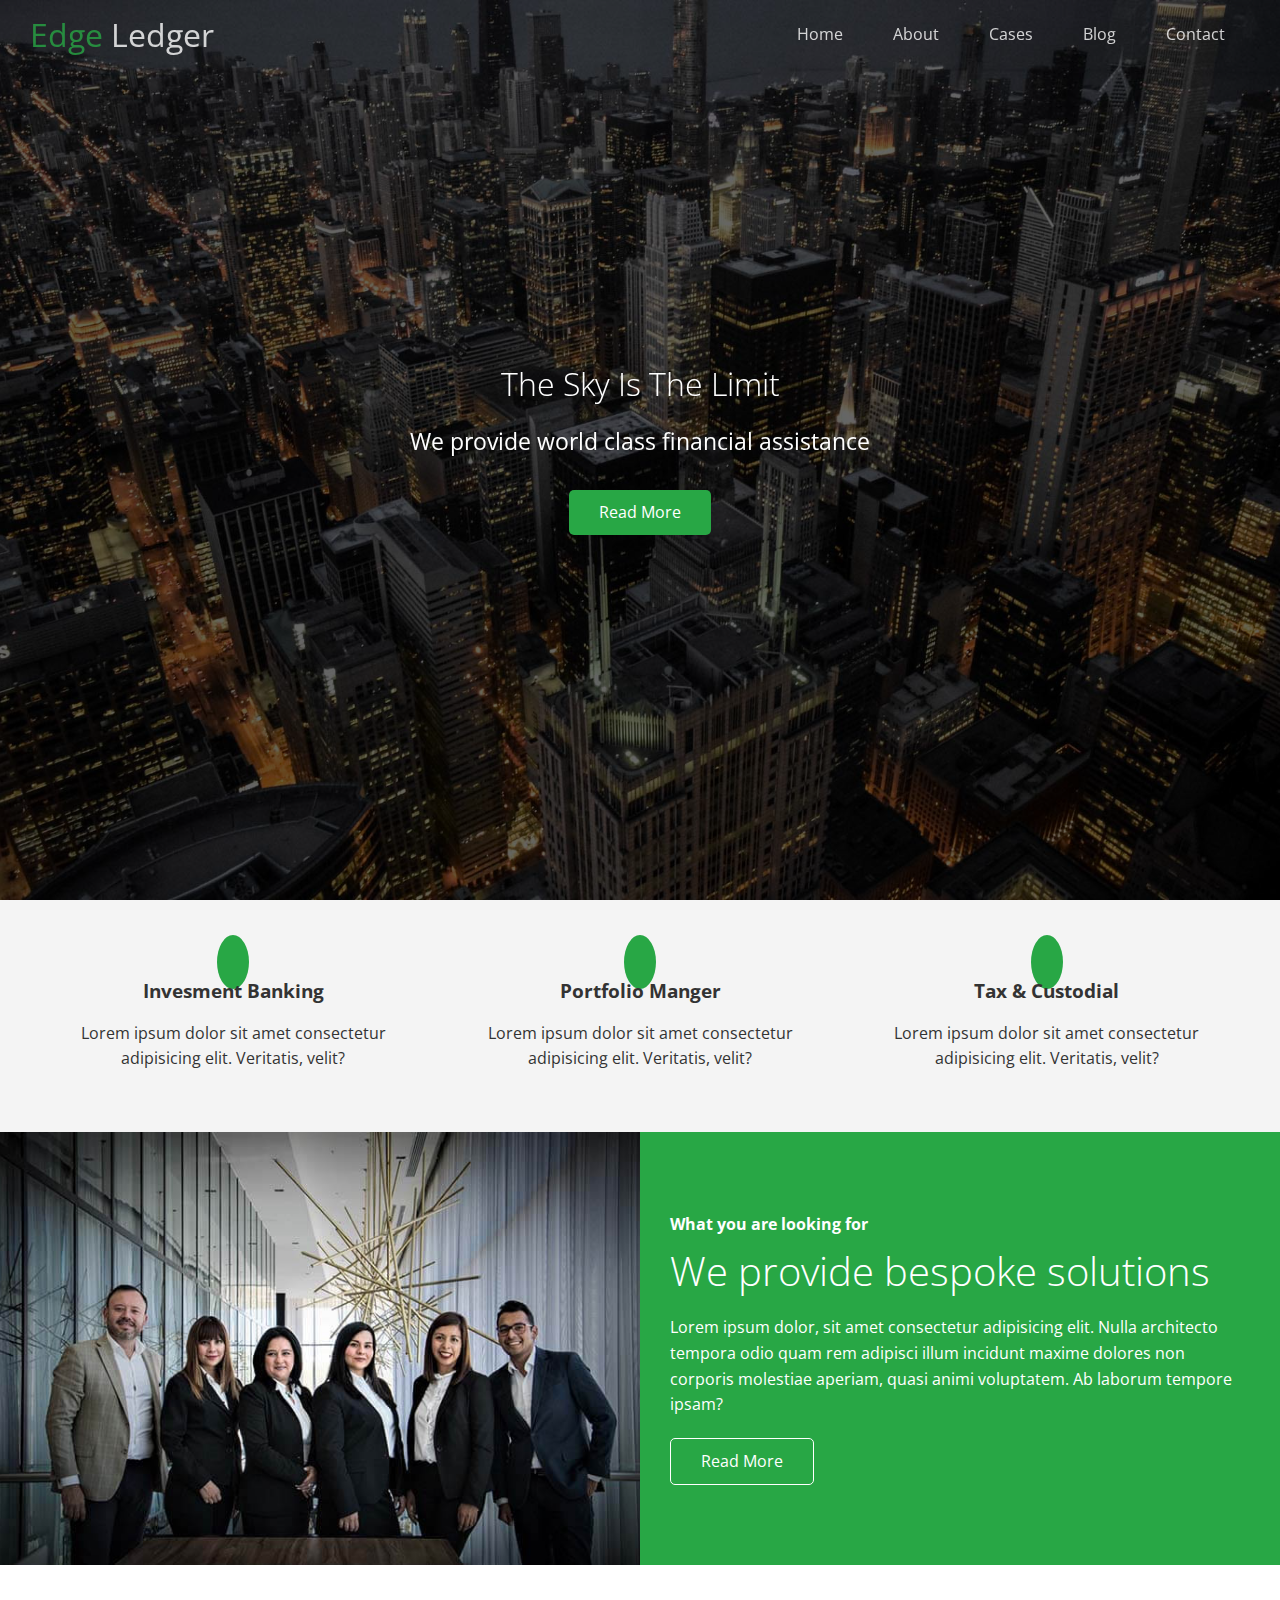
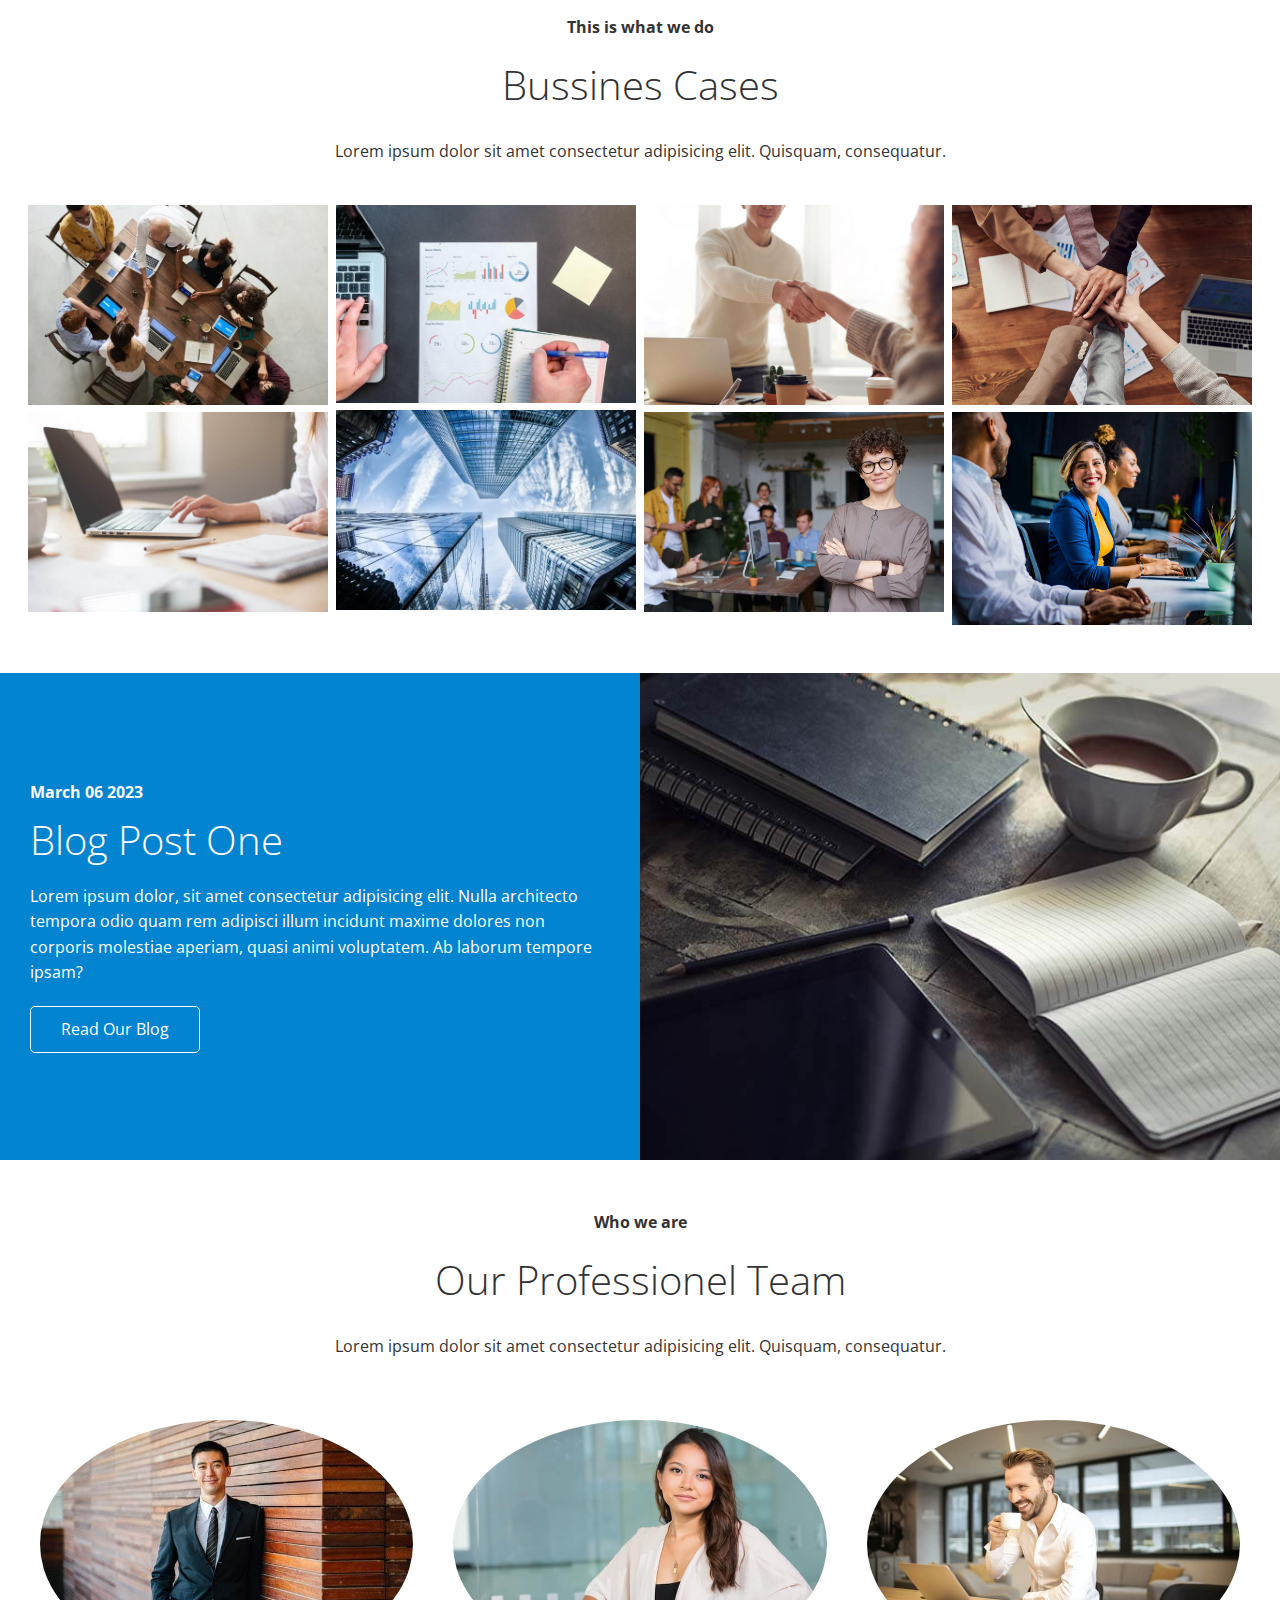
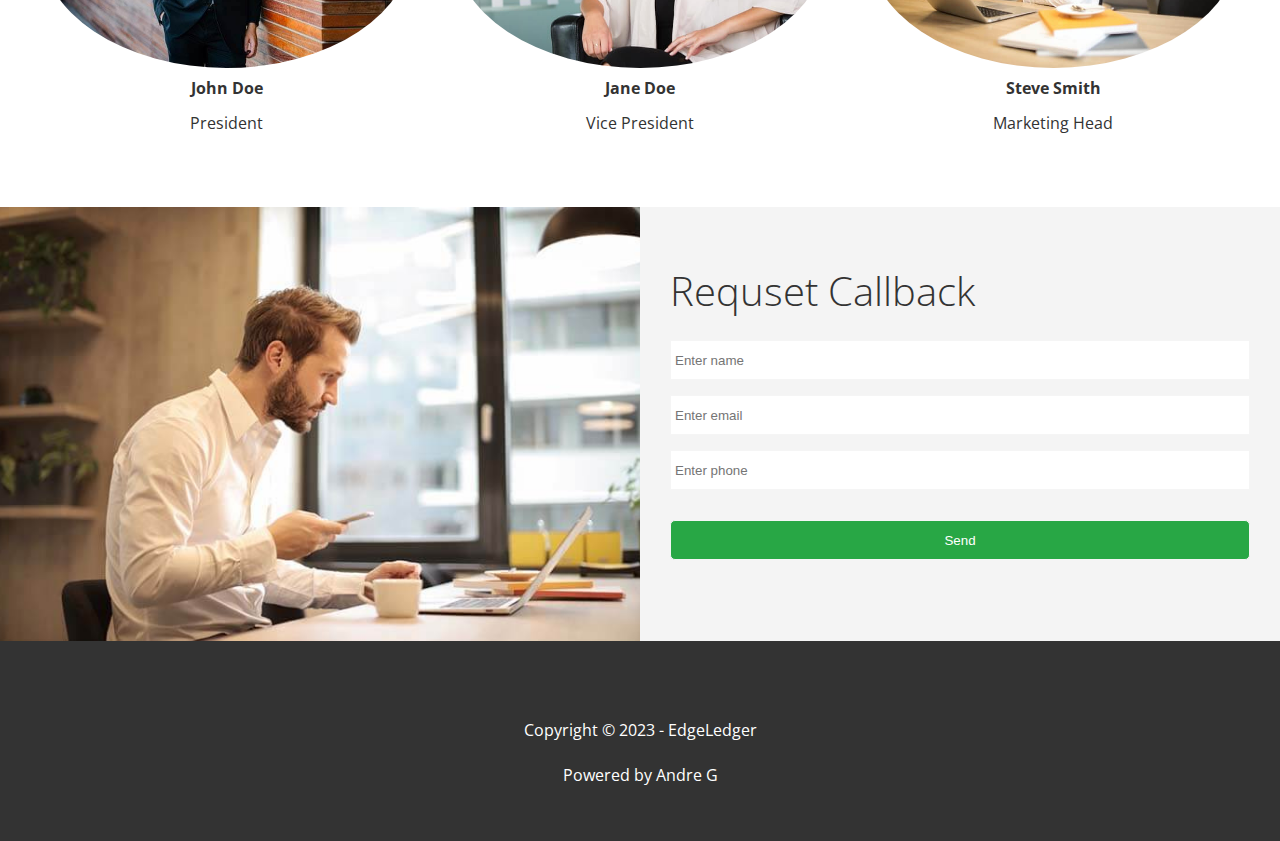
<file: index.html>
<!DOCTYPE html>
<html lang="en">
  <head>
    <meta charset="UTF-8" />
    <meta http-equiv="X-UA-Compatible" content="IE=edge" />
    <meta name="viewport" content="width=device-width, initial-scale=1.0" />
    <link rel="icon" type="image/png" sizes="16x16" href="/favicon-16x16.png" />
    <link
      rel="stylesheet"
      href="https://cdnjs.cloudflare.com/ajax/libs/font-awesome/6.3.0/css/all.min.css"
      integrity="sha512-SzlrxWUlpfuzQ+pcUCosxcglQRNAq/DZjVsC0lE40xsADsfeQoEypE+enwcOiGjk/bSuGGKHEyjSoQ1zVisanQ=="
      crossorigin="anonymous"
      referrerpolicy="no-referrer"
    />
    <link rel="stylesheet" href="css/lightbox.css" />
    <link rel="stylesheet" href="css/utilities.css" />
    <link rel="stylesheet" href="css/style.css" />
    <title>Welcome To EdgeLedger</title>
  </head>
  <body id="home">
    <header class="hero">
      <div id="navbar" class="navbar top">
        <h1 class="logo">
          <span class="text-primary"
            ><i class="fas fa-book-open"></i> Edge</span
          >
          Ledger
        </h1>
        <nav>
          <ul>
            <li>
              <a href="#home">Home</a>
            </li>
            <li>
              <a href="#about">About</a>
            </li>
            <li>
              <a href="#cases">Cases</a>
            </li>
            <li>
              <a href="#blog">Blog</a>
            </li>
            <li>
              <a href="#contact">Contact</a>
            </li>
          </ul>
        </nav>
      </div>

      <div class="content">
        <h1>The Sky Is The Limit</h1>
        <p>We provide world class financial assistance</p>
        <a href="#about" class="btn">
          <i class="fas fa-chevron-right"></i> Read More</a
        >
      </div>
    </header>

    <main>
      <!-- ?About: Icons -->
      <section id="about" class="icons bg-light">
        <div class="flex-items">
          <div>
            <i class="fas fa-university fa-2x"></i>
            <div>
              <h3>Invesment Banking</h3>
              <p>
                Lorem ipsum dolor sit amet consectetur adipisicing elit.
                Veritatis, velit?
              </p>
            </div>
          </div>
          <div>
            <i class="fas fa-book-reader fa-2x"></i>
            <div>
              <h3>Portfolio Manger</h3>
              <p>
                Lorem ipsum dolor sit amet consectetur adipisicing elit.
                Veritatis, velit?
              </p>
            </div>
          </div>
          <div>
            <i class="fas fa-pencil-alt fa-2x"></i>
            <div>
              <h3>Tax & Custodial</h3>
              <p>
                Lorem ipsum dolor sit amet consectetur adipisicing elit.
                Veritatis, velit?
              </p>
            </div>
          </div>
        </div>
      </section>

      <!-- ?About:Solutions -->
      <section class="solutions flex-columns">
        <div class="row">
          <div class="column">
            <div class="column-1">
              <img src="images/home/people.jpg" alt="" />
            </div>
          </div>
          <div class="column">
            <div class="column-2 bg-primary">
              <h4>What you are looking for</h4>
              <h2>We provide bespoke solutions</h2>
              <p>
                Lorem ipsum dolor, sit amet consectetur adipisicing elit. Nulla
                architecto tempora odio quam rem adipisci illum incidunt maxime
                dolores non corporis molestiae aperiam, quasi animi voluptatem.
                Ab laborum tempore ipsam?
              </p>
              <a href="#" class="btn btn-outline">
                <i class="fas fa-chevron"></i> Read More</a
              >
            </div>
          </div>
        </div>
      </section>

      <!-- ?Cases -->
      <section id="cases" class="cases flex-grid section-padding">
        <header class="section-header">
          <h4>This is what we do</h4>
          <h2>Bussines Cases</h2>
          <p>
            Lorem ipsum dolor sit amet consectetur adipisicing elit. Quisquam,
            consequatur.
          </p>
        </header>
        <div class="row">
          <div class="column">
            <a
              href="images/cases/cases1.jpg"
              data-lightbox="cases"
              data-title=" Lorem ipsum dolor sit amet consectetur"
              ><img src="images/cases/cases1.jpg" alt=""
            /></a>
            <a
              href="images/cases/cases2.jpg"
              data-lightbox="cases"
              data-title=" Lorem ipsum dolor sit amet consectetur"
              ><img src="images/cases/cases2.jpg" alt=""
            /></a>
          </div>
          <div class="column">
            <a
              href="images/cases/cases3.jpg"
              data-lightbox="cases"
              data-title=" Lorem ipsum dolor sit amet consectetur"
              ><img src="images/cases/cases3.jpg" alt=""
            /></a>
            <a
              href="images/cases/cases4.jpg"
              data-lightbox="cases"
              data-title=" Lorem ipsum dolor sit amet consectetur"
              ><img src="images/cases/cases4.jpg" alt=""
            /></a>
          </div>
          <div class="column">
            <a
              href="images/cases/cases5.jpg"
              data-lightbox="cases"
              data-title=" Lorem ipsum dolor sit amet consectetur"
              ><img src="images/cases/cases5.jpg" alt=""
            /></a>
            <a
              href="images/cases/cases6.jpg"
              data-lightbox="cases"
              data-title=" Lorem ipsum dolor sit amet consectetur"
              ><img src="images/cases/cases6.jpg" alt=""
            /></a>
          </div>
          <div class="column">
            <a
              href="images/cases/cases7.jpg"
              data-lightbox="cases"
              data-title=" Lorem ipsum dolor sit amet consectetur"
              ><img src="images/cases/cases7.jpg" alt=""
            /></a>
            <a
              href="images/cases/cases8.jpg"
              data-lightbox="cases"
              data-title=" Lorem ipsum dolor sit amet consectetur"
              ><img src="images/cases/cases8.jpg" alt=""
            /></a>
          </div>
        </div>
      </section>

      <!-- ?Blog -->
      <section
        id="blog"
        class="blog flex-columns flex-reverse"
        class="solutions"
      >
        <div class="row">
          <div class="column">
            <div class="column-1">
              <img src="images/home/blog.jpg" alt="" />
            </div>
          </div>
          <div class="column">
            <div class="column-2 bg-secondary">
              <h4>March 06 2023</h4>
              <h2>Blog Post One</h2>
              <p>
                Lorem ipsum dolor, sit amet consectetur adipisicing elit. Nulla
                architecto tempora odio quam rem adipisci illum incidunt maxime
                dolores non corporis molestiae aperiam, quasi animi voluptatem.
                Ab laborum tempore ipsam?
              </p>
              <a href="blog.html" class="btn btn-outline">
                <i class="fas fa-chevron"></i> Read Our Blog</a
              >
            </div>
          </div>
        </div>
      </section>

      <!-- ?Team -->
      <section id="team" class="team section-padding">
        <header class="section-header">
          <h4>Who we are</h4>
          <h2>Our Professionel Team</h2>
          <p>
            Lorem ipsum dolor sit amet consectetur adipisicing elit. Quisquam,
            consequatur.
          </p>
        </header>
        <div class="flex-items">
          <div>
            <img src="images/team/person1.jpg" alt="" />
            <h4>John Doe</h4>
            <p>President</p>
          </div>
          <div>
            <img src="images/team/person2.jpg" alt="" />
            <h4>Jane Doe</h4>
            <p>Vice President</p>
          </div>
          <div>
            <img src="images/team/person3.jpg" alt="" />
            <h4>Steve Smith</h4>
            <p>Marketing Head</p>
          </div>
        </div>
      </section>

      <!-- ?Contact Section -->
      <section id="contact" class="contact flex-columns">
        <div class="row">
          <div class="column">
            <div class="column-1">
              <img src="images/home/contact.jpg" alt="" />
            </div>
          </div>
          <div class="column">
            <div class="column-2 bg-light">
              <h2>Requset Callback</h2>
              <form action="" class="callback-form">
                <div class="form-control">
                  <label for="name"></label>
                  <input
                    type="text"
                    name="name"
                    id="name"
                    placeholder="Enter name"
                  />
                </div>
                <div class="form-control">
                  <label for="email"></label>
                  <input
                    type="email"
                    name="email"
                    id="email"
                    placeholder="Enter email"
                  />
                </div>
                <div class="form-control">
                  <label for="phone"></label>
                  <input
                    type="text"
                    name="phone"
                    id="phone"
                    placeholder="Enter phone"
                  />
                </div>
                <input type="submit" value="Send" id="submit" class="btn" />
              </form>
            </div>
          </div>
        </div>
      </section>
    </main>

    <footer class="footer bg-dark">
      <div class="social">
        <a href="#"><i class="fab fa-facebook fa-2x"></i></a>
        <a href="#"><i class="fab fa-twitter fa-2x"></i></a>
        <a href="#"><i class="fab fa-youtube fa-2x"></i></a>
        <a href="#"><i class="fab fa-linkedin fa-2x"></i></a>
      </div>
      <p>Copyright &copy; 2023 - EdgeLedger</p>
      <p>
        Powered by
        <a
          href="https://linktr.ee/Mowixi_?utm_source=linktree_profile_share&ltsid=95b9169b-8c5c-4128-83d6-7e865376c0f4"
          class="text-secondary"
          target="_blank"
        >
          Andre G</a
        >
      </p>
    </footer>

    <script
      src="https://code.jquery.com/jquery-3.6.3.min.js"
      integrity="sha256-pvPw+upLPUjgMXY0G+8O0xUf+/Im1MZjXxxgOcBQBXU="
      crossorigin="anonymous"
    ></script>
    <script src="js/lightbox.js"></script>
    <script>
      const navbar = document.getElementById("navbar");
      let scrolled = false;

      window.onscroll = function () {
        if (window.pageYOffset > 100) {
          navbar.classList.remove("top");
          if (!scrolled) {
            navbar.style.transform = "translateY(-70px)";
          }
          setTimeout(function () {
            navbar.style.transform = "translateY(0)";
            scrolled = true;
          }, 200);
        } else {
          navbar.classList.add("top");
          scrolled = false;
        }
      };

      // Smooth Scrolling
      $("#navbar a, .btn").on("click", function (e) {
        if (this.hash !== "") {
          e.preventDefault();

          const hash = this.hash;

          $("html, body").animate(
            {
              scrollTop: $(hash).offset().top - 100,
            },
            800
          );
        }
      });
    </script>
  </body>
</html>
</file>
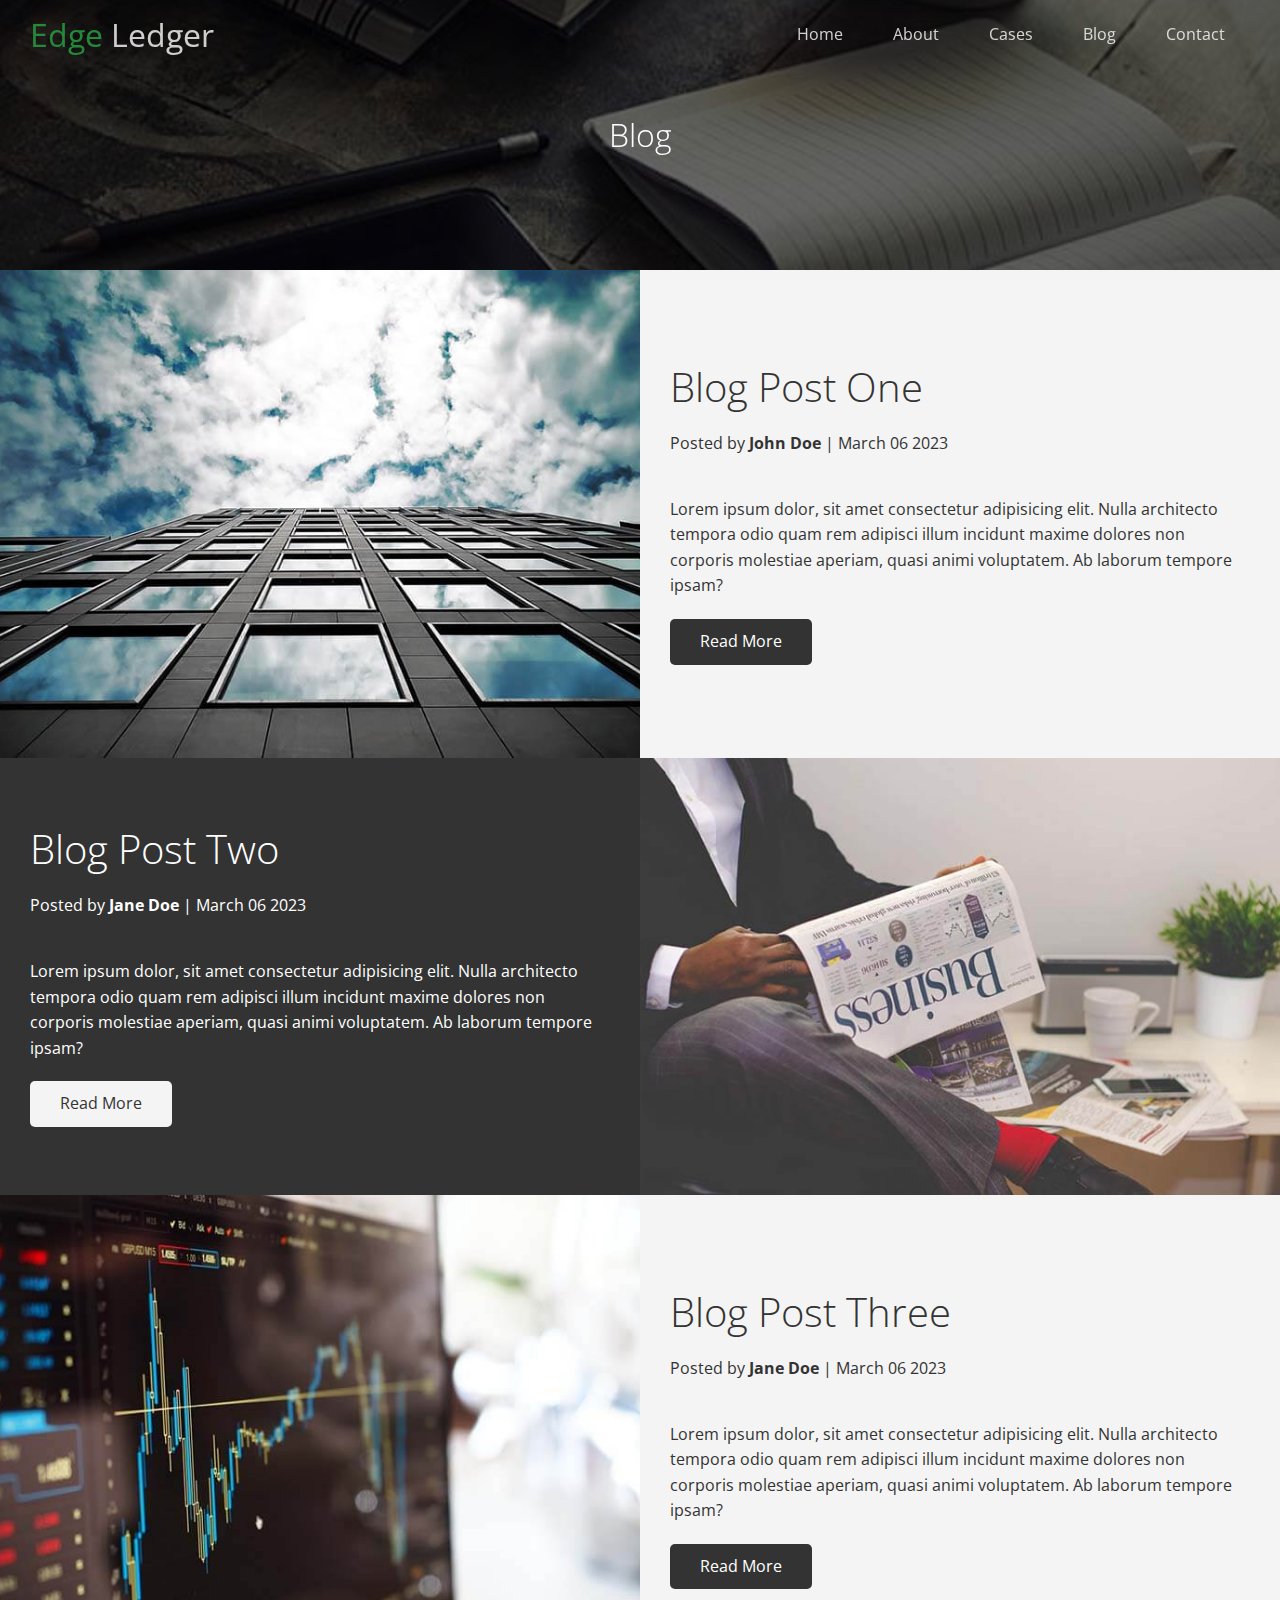
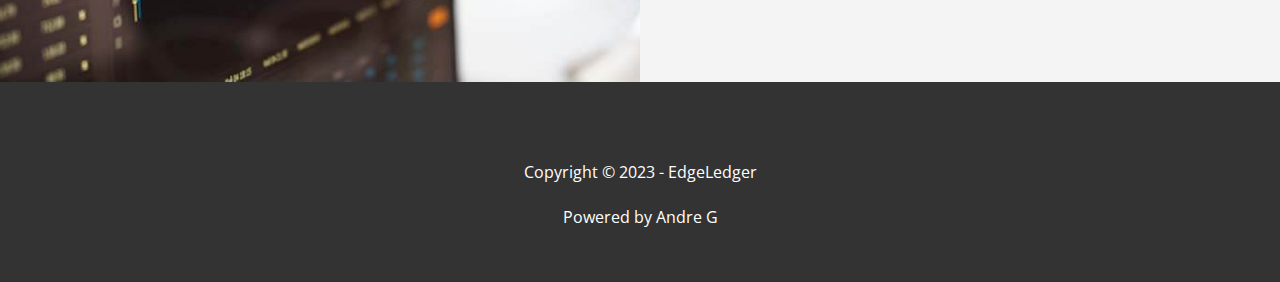
<file: blog.html>
<!DOCTYPE html>
<html lang="en">
  <head>
    <meta charset="UTF-8" />
    <meta http-equiv="X-UA-Compatible" content="IE=edge" />
    <meta name="viewport" content="width=device-width, initial-scale=1.0" />
    <link
      rel="stylesheet"
      href="https://cdnjs.cloudflare.com/ajax/libs/font-awesome/6.3.0/css/all.min.css"
      integrity="sha512-SzlrxWUlpfuzQ+pcUCosxcglQRNAq/DZjVsC0lE40xsADsfeQoEypE+enwcOiGjk/bSuGGKHEyjSoQ1zVisanQ=="
      crossorigin="anonymous"
      referrerpolicy="no-referrer"
    />
    <link rel="stylesheet" href="css/utilities.css" />
    <link rel="stylesheet" href="css/style.css" />
    <title>Read Our Blog</title>
  </head>
  <body id="home">
    <header class="hero blog">
      <div id="navbar" class="navbar top">
        <h1 class="logo">
          <span class="text-primary"
            ><i class="fas fa-book-open"></i> Edge</span
          >
          Ledger
        </h1>
        <nav>
          <ul>
            <li>
              <a href="index.html">Home</a>
            </li>
            <li>
              <a href="index.html#about">About</a>
            </li>
            <li>
              <a href="index.html#cases">Cases</a>
            </li>
            <li>
              <a href="index.html#blog">Blog</a>
            </li>
            <li>
              <a href="index.html#contact">Contact</a>
            </li>
          </ul>
        </nav>
      </div>

      <div class="content">
        <h1>Blog</h1>
      </div>
    </header>

    <main>
      <!--  -->
      <article class="flex-columns">
        <div class="row">
          <div class="column">
            <div class="column-1">
              <img src="images/blog/blog1.jpg" alt="" />
            </div>
          </div>
          <div class="column">
            <div class="column-2 bg-light">
              <h2>Blog Post One</h2>
              <p class="meta">
                <i class="fas fa-user"></i> Posted by
                <strong> John Doe</strong> | March 06 2023
              </p>
              <p>
                Lorem ipsum dolor, sit amet consectetur adipisicing elit. Nulla
                architecto tempora odio quam rem adipisci illum incidunt maxime
                dolores non corporis molestiae aperiam, quasi animi voluptatem.
                Ab laborum tempore ipsam?
              </p>
              <a href="post.html" class="btn btn-dark">
                <i class="fas fa-chevron"></i> Read More</a
              >
            </div>
          </div>
        </div>
      </article>

      <article class="flex-columns flex-reverse">
        <div class="row">
          <div class="column">
            <div class="column-1">
              <img src="images/blog/blog2.jpg" alt="" />
            </div>
          </div>
          <div class="column">
            <div class="column-2 bg-dark">
              <h2>Blog Post Two</h2>
              <p class="meta">
                <i class="fas fa-user"></i> Posted by
                <strong> Jane Doe</strong> | March 06 2023
              </p>
              <p>
                Lorem ipsum dolor, sit amet consectetur adipisicing elit. Nulla
                architecto tempora odio quam rem adipisci illum incidunt maxime
                dolores non corporis molestiae aperiam, quasi animi voluptatem.
                Ab laborum tempore ipsam?
              </p>
              <a href="post.html" class="btn btn-light">
                <i class="fas fa-chevron"></i> Read More</a
              >
            </div>
          </div>
        </div>
      </article>

      <article class="flex-columns">
        <div class="row">
          <div class="column">
            <div class="column-1">
              <img src="images/blog/blog3.jpg" alt="" />
            </div>
          </div>
          <div class="column">
            <div class="column-2 bg-light">
              <h2>Blog Post Three</h2>
              <p class="meta">
                <i class="fas fa-user"></i> Posted by
                <strong> Jane Doe</strong> | March 06 2023
              </p>
              <p>
                Lorem ipsum dolor, sit amet consectetur adipisicing elit. Nulla
                architecto tempora odio quam rem adipisci illum incidunt maxime
                dolores non corporis molestiae aperiam, quasi animi voluptatem.
                Ab laborum tempore ipsam?
              </p>
              <a href="post.html" class="btn btn-dark">
                <i class="fas fa-chevron"></i> Read More</a
              >
            </div>
          </div>
        </div>
      </article>
    </main>

    <footer class="footer bg-dark">
      <div class="social">
        <a href="#"><i class="fab fa-facebook fa-2x"></i></a>
        <a href="#"><i class="fab fa-twitter fa-2x"></i></a>
        <a href="#"><i class="fab fa-youtube fa-2x"></i></a>
        <a href="#"><i class="fab fa-linkedin fa-2x"></i></a>
      </div>
      <p>Copyright &copy; 2023 - EdgeLedger</p>
      <p>
        Powered by
        <a
          href="https://linktr.ee/Mowixi_?utm_source=linktree_profile_share&ltsid=95b9169b-8c5c-4128-83d6-7e865376c0f4"
          class="text-secondary"
          target="_blank"
        >
          Andre G</a
        >
      </p>
    </footer>

    <script>
      const navbar = document.getElementById("navbar");
      let scrolled = false;

      window.onscroll = function () {
        if (window.pageYOffset > 100) {
          navbar.classList.remove("top");
          if (!scrolled) {
            navbar.style.transform = "translateY(-70px)";
          }
          setTimeout(function () {
            navbar.style.transform = "translateY(0)";
            scrolled = true;
          }, 200);
        } else {
          navbar.classList.add("top");
          scrolled = false;
        }
      };
    </script>
  </body>
</html>
</file>
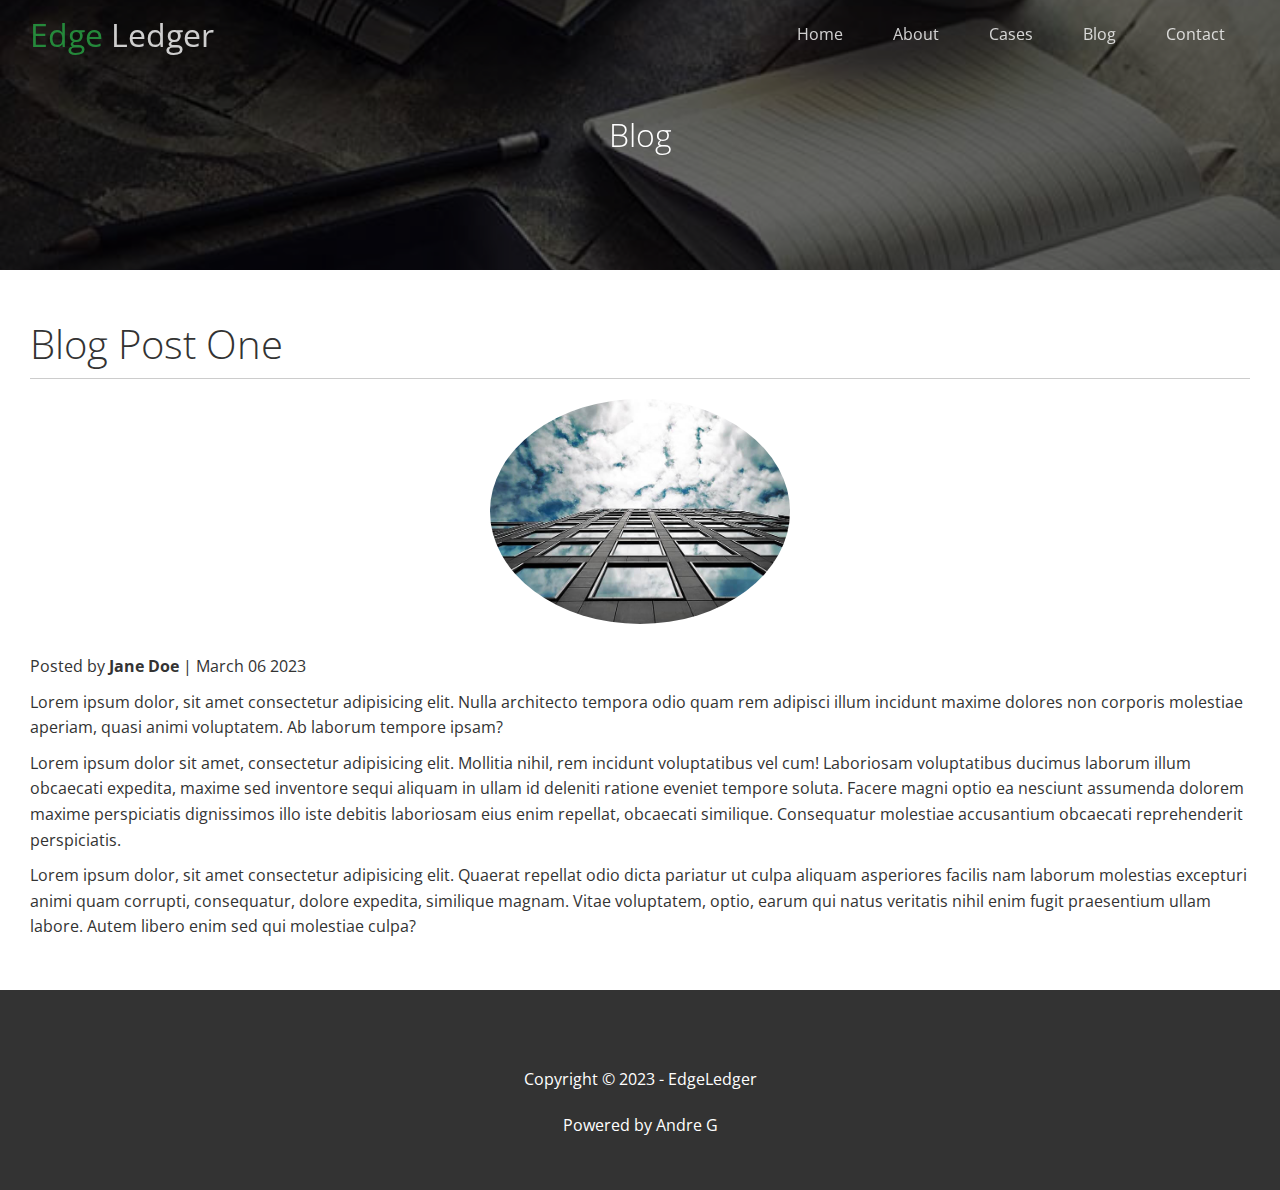
<file: post.html>
<!DOCTYPE html>
<html lang="en">
  <head>
    <meta charset="UTF-8" />
    <meta http-equiv="X-UA-Compatible" content="IE=edge" />
    <meta name="viewport" content="width=device-width, initial-scale=1.0" />
    <link
      rel="stylesheet"
      href="https://cdnjs.cloudflare.com/ajax/libs/font-awesome/6.3.0/css/all.min.css"
      integrity="sha512-SzlrxWUlpfuzQ+pcUCosxcglQRNAq/DZjVsC0lE40xsADsfeQoEypE+enwcOiGjk/bSuGGKHEyjSoQ1zVisanQ=="
      crossorigin="anonymous"
      referrerpolicy="no-referrer"
    />
    <link rel="stylesheet" href="css/utilities.css" />
    <link rel="stylesheet" href="css/style.css" />
    <title>Post 1</title>
  </head>
  <body id="home">
    <header class="hero blog">
      <div id="navbar" class="navbar top">
        <h1 class="logo">
          <span class="text-primary"
            ><i class="fas fa-book-open"></i> Edge</span
          >
          Ledger
        </h1>
        <nav>
          <ul>
            <li>
              <a href="index.html">Home</a>
            </li>
            <li>
              <a href="index.html#about">About</a>
            </li>
            <li>
              <a href="index.html#cases">Cases</a>
            </li>
            <li>
              <a href="index.html#blog">Blog</a>
            </li>
            <li>
              <a href="index.html#contact">Contact</a>
            </li>
          </ul>
        </nav>
      </div>

      <div class="content">
        <h1>Blog</h1>
      </div>
    </header>

    <main>
      <!--  -->
      <section class="post">
        <h2>Blog Post One</h2>
        <p class="meta">
          <img src="images/blog/blog1.jpg" alt="" />
          <i class="fas fa-user"></i> Posted by <strong> Jane Doe</strong> |
          March 06 2023
        </p>
        <p>
          Lorem ipsum dolor, sit amet consectetur adipisicing elit. Nulla
          architecto tempora odio quam rem adipisci illum incidunt maxime
          dolores non corporis molestiae aperiam, quasi animi voluptatem. Ab
          laborum tempore ipsam?
        </p>
        <p>
          Lorem ipsum dolor sit amet, consectetur adipisicing elit. Mollitia
          nihil, rem incidunt voluptatibus vel cum! Laboriosam voluptatibus
          ducimus laborum illum obcaecati expedita, maxime sed inventore sequi
          aliquam in ullam id deleniti ratione eveniet tempore soluta. Facere
          magni optio ea nesciunt assumenda dolorem maxime perspiciatis
          dignissimos illo iste debitis laboriosam eius enim repellat, obcaecati
          similique. Consequatur molestiae accusantium obcaecati reprehenderit
          perspiciatis.
        </p>
        <p>
          Lorem ipsum dolor, sit amet consectetur adipisicing elit. Quaerat
          repellat odio dicta pariatur ut culpa aliquam asperiores facilis nam
          laborum molestias excepturi animi quam corrupti, consequatur, dolore
          expedita, similique magnam. Vitae voluptatem, optio, earum qui natus
          veritatis nihil enim fugit praesentium ullam labore. Autem libero enim
          sed qui molestiae culpa?
        </p>
      </section>
    </main>

    <footer class="footer bg-dark">
      <div class="social">
        <a href="#"><i class="fab fa-facebook fa-2x"></i></a>
        <a href="#"><i class="fab fa-twitter fa-2x"></i></a>
        <a href="#"><i class="fab fa-youtube fa-2x"></i></a>
        <a href="#"><i class="fab fa-linkedin fa-2x"></i></a>
      </div>
      <p>Copyright &copy; 2023 - EdgeLedger</p>
      <p>
        Powered by
        <a
          href="https://linktr.ee/Mowixi_?utm_source=linktree_profile_share&ltsid=95b9169b-8c5c-4128-83d6-7e865376c0f4"
          class="text-secondary"
          target="_blank"
        >
          Andre G</a
        >
      </p>
    </footer>

    <script>
      const navbar = document.getElementById("navbar");
      let scrolled = false;

      window.onscroll = function () {
        if (window.pageYOffset > 100) {
          navbar.classList.remove("top");
          if (!scrolled) {
            navbar.style.transform = "translateY(-70px)";
          }
          setTimeout(function () {
            navbar.style.transform = "translateY(0)";
            scrolled = true;
          }, 200);
        } else {
          navbar.classList.add("top");
          scrolled = false;
        }
      };
    </script>
  </body>
</html>
</file>
<file: css/utilities.css>
/* Text Colors */

.text-primary{
    color:#28a745;
}

.text-secondary{
    color:#0284d0;
}

/* Button  */

.btn{
    cursor: pointer;
    display: inline-block;
    padding: 10px 30px;
    color: #fff;
    background-color: #28a745;
    border: none;
    border-radius: 5px;
}

.btn:hover{
    opacity: 0.9;
    color: #fff;
    background-color: #218838;
}

.btn-primary, .bg-primary{
    background: #28a745;
    color: #fff;
}
.btn-secondary, .bg-secondary{
    background: #0284d0;
    color: #fff;
}
.btn-dark, .bg-dark{
    background: #333;
    color: #fff;
}
.btn-light, .bg-light{
    background: #f4f4f4;
    color: #333;
}

.btn-outline{
    background: transparent;
    border: 1px solid #fff;
}
/* Flex items */

.flex-items{
    display: flex;
    text-align: center;
    justify-content: center;
    align-items: center;
    height: 100%;
}

.flex-items > div{
    padding: 20px;
}

/* Flex columns */

.flex-columns.flex-reverse .row{
    flex-direction: row-reverse;
}

.flex-columns .row{
    display: flex;
    flex-direction: row;
    flex-wrap: wrap;
    width: 100%;
}

.flex-columns .column{
    display: flex;
    flex-direction: column;
    flex-basis: 100%;
    flex: 1;
}

.flex-columns .column .column-1,
.flex-columns .column .column-2{
    height: 100%;
}

.flex-columns img{
    width: 100%;
    height: 100%;
    object-fit: cover;
}

.flex-columns .column-2{
    display: flex;
    flex-direction: column;
    align-items: flex-start;
    justify-content: center;
    padding: 30px;
}

.flex-columns h2{
    font-size: 40px;
    font-weight: 100;
}

.flex-columns h4{
    margin-bottom: 10px;
}

.flex-columns p{
    margin: 20px 0;
}

/* Section header */

.section-header{
    padding: 30px ;
    display: flex;
    flex-direction: column;
    align-items: center;
    justify-content: center;
    text-align: center;
}

.section-header h2 {
    font-size: 40px;
    margin: 20px 0;
}

.section-padding {
    padding: 20px 20px 40px;
}

/* Flex grid */

.flex-grid  .row{
    display: flex;
    flex-wrap: wrap;
    padding: 0 4px;
}

.flex-grid .column{
    flex: 25%;
    max-width: 25%;
    padding: 0 4px;
}
</file>
<file: css/style.css>
@import url("https://fonts.googleapis.com/css2?family=Open+Sans:wght@300;400&display=swap");

html {
  scroll-behavior: smooth;
}

* {
  box-sizing: border-box;
  padding: 0;
  margin: 0;
}

body {
  font-family: "Open Sans", sans-serif;
  background: #fff;
  color: #333;
  line-height: 1.6;
}

ul {
  list-style: none;
}

a {
  color: #333;
  text-decoration: none;
}

h1,
h2 {
  font-weight: 300;
  line-height: 1.2;
}

p {
  margin: 10px 0;
}

img {
  width: 100%;
}

/* Navbar */
.navbar {
  display: flex;
  align-items: center;
  justify-content: space-between;
  background-color: #333;
  color: #fff;
  opacity: 0.8;
  width: 100%;
  height: 70px;
  position: fixed;
  top: 0;
  padding: 0 30px;
  transition: 0.5s ease-in-out;
}

.navbar.top {
  background: transparent;
}

.navbar a {
  color: #fff;
  padding: 10px 20px;
  margin: 0 5px;
}

.navbar a:hover {
  border-bottom: #28a745 2px solid;
}

.navbar ul {
  display: flex;
}

.navbar .logo {
  font-weight: 400;
}

/* Header */

.hero {
  background: url("../images/home/showcase.jpg") no-repeat center center/cover;
  height: 100vh;
  position: relative;
  color: #fff;
}

.hero .content {
  display: flex;
  flex-direction: column;
  align-items: center;
  justify-content: center;
  text-align: center;
  height: 100%;
  padding: 0 20px;
}

.hero.content h1 {
  font-size: 55px;
}
.hero .content p {
  font-size: 23px;
  max-width: 600px;
  margin: 20px 0 30px;
}

.hero::before {
  content: "";
  position: absolute;
  top: 0;
  left: 0;
  width: 100%;
  height: 100%;
  background: rgba(0, 0, 0, 0.6);
}

.hero * {
  z-index: 10;
}

.hero.blog {
  background: url("../images/home/blog.jpg") no-repeat center center/cover;
  height: 30vh;
}

/* Icons */
.icons {
  padding: 30px;
}
.icons h3 {
  font-size: bold;
  margin-bottom: 15px;
}

.icons i {
  background-color: #28a745;
  color: #fff;
  padding: 1rem;
  border-radius: 50%;
  margin-bottom: 15px;
}

.cases img:hover {
  opacity: 0.7;
}

.team img {
  border-radius: 50%;
}

/* Callback */
.callback-form {
  width: 100%;
  padding: 20px 0;
}
.callback-form label {
  display: block;
  margin-bottom: 5px;
}
.callback-form .form-control {
  margin-bottom: 15px;
}

.callback-form input {
  width: 100%;
  padding: 4px;
  height: 40px;
  border: 1px solid #f5f5f5;
}

.callback-form input:focus {
  outline-color: #28a745;
}

.callback-form .btn {
  margin-top: 15px;
  padding: 12px 0;
}
/* Post */

.post {
  margin: 50px 30px;
}

.post h2 {
  font-size: 40px;
  margin-bottom: 20px;
  padding-bottom: 10px;
  border-bottom: 1px solid #ccc;
}

.post meta {
  margin-bottom: 30px;
}

.post img {
  width: 300px;
  border-radius: 50%;
  display: block;
  margin: 0 auto 30px;
}

/* Footer */
.footer {
  display: flex;
  flex-direction: column;
  justify-content: center;
  text-align: center;
  height: 200px;
}

.footer a {
  color: #fff;
}

.footer a:hover {
  border-bottom: #28a745 2px solid;
}

.footer .social > * {
  margin-right: 30px;
  padding-bottom: 5px;
}

/* Mobile */
@media (max-width: 768px) {
  .navbar {
    flex-direction: column;
    height: 120px;
    padding: 20px;
  }

  .navbar a {
    padding: 10px 10px;
    margin: 0 3px;
  }

  .flex-items {
    flex-direction: column;
  }

  .flex-columns .column,
  .flex-grid .column {
    flex: 100%;
    max-width: 100%;
  }

  .team img {
    width: 70%;
  }
}
</file>
